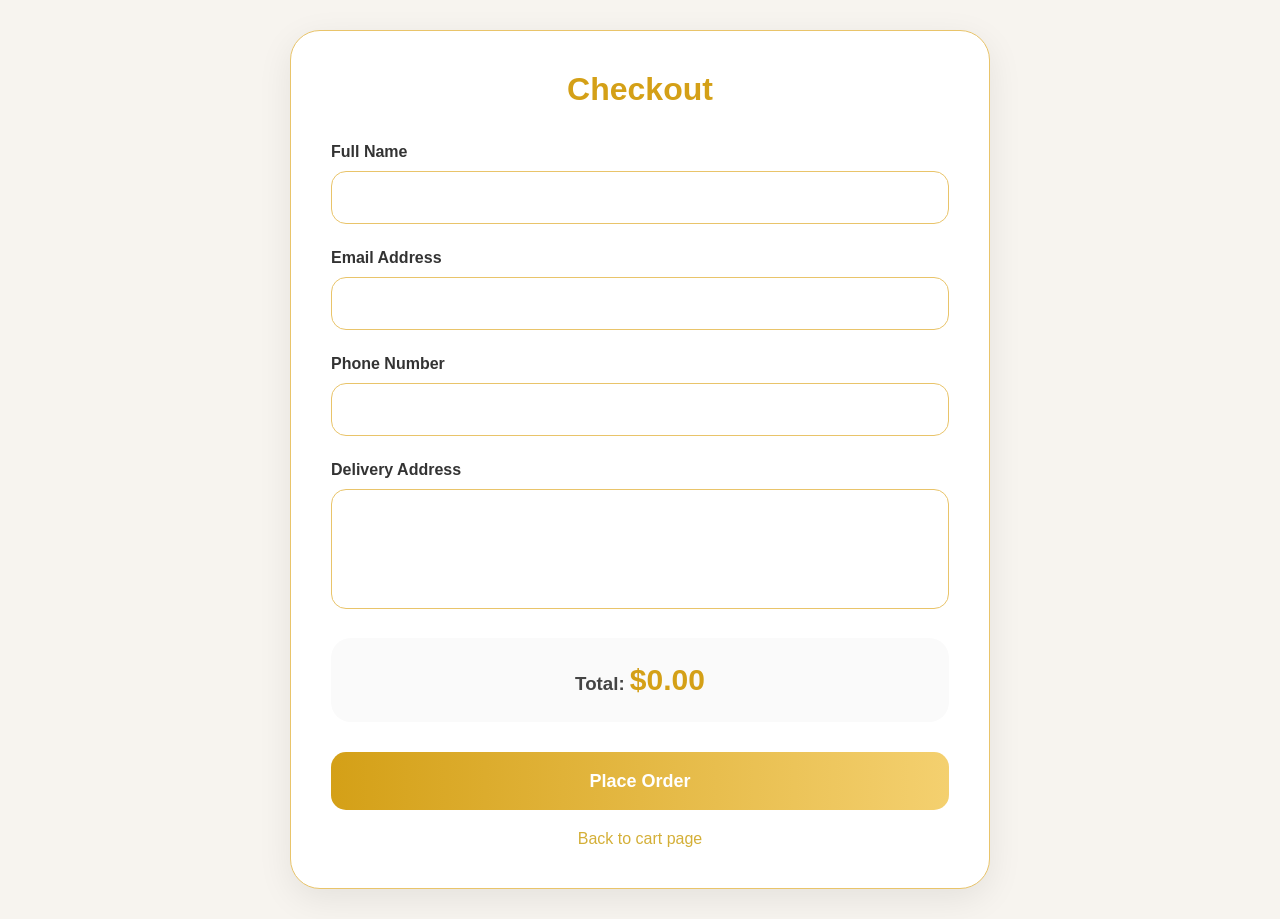
<file: HTML/checkout.html>
<!DOCTYPE html>
<html lang="en">

<head>
    <meta charset="UTF-8">
    <meta name="viewport" content="width=device-width, initial-scale=1.0">
    <title>Checkout</title>

    <link rel="stylesheet" href="../CSS/checkout.css">
</head>

<body>

    <div class="checkout-container">

        <h1>Checkout</h1>

        <form id="checkoutForm">

            <div class="input-group">
                <label>Full Name</label>
                <input type="text" id="name" required>
            </div>

            <div class="input-group">
                <label>Email Address</label>
                <input type="email" id="email" required>
            </div>

            <div class="input-group">
                <label>Phone Number</label>
                <input type="text" id="phone" required>
            </div>

            <div class="input-group">
                <label>Delivery Address</label>
                <textarea id="address" required></textarea>
            </div>

            <div class="order-summary">

                <h3>Total:
                    <span id="totalPrice">$0</span>
                </h3>

            </div>

            <button class="place-order-btn">
                Place Order
            </button>


            <div class="redirect">
                <a href="./cart.html">Back to cart page</a>
            </div>
        </form>



    </div>

    <div id="toast"></div>


    <script src="../js/checkout.js"></script>
    <script src="../js/theme.js"></script>

</body>

</html>
</file>
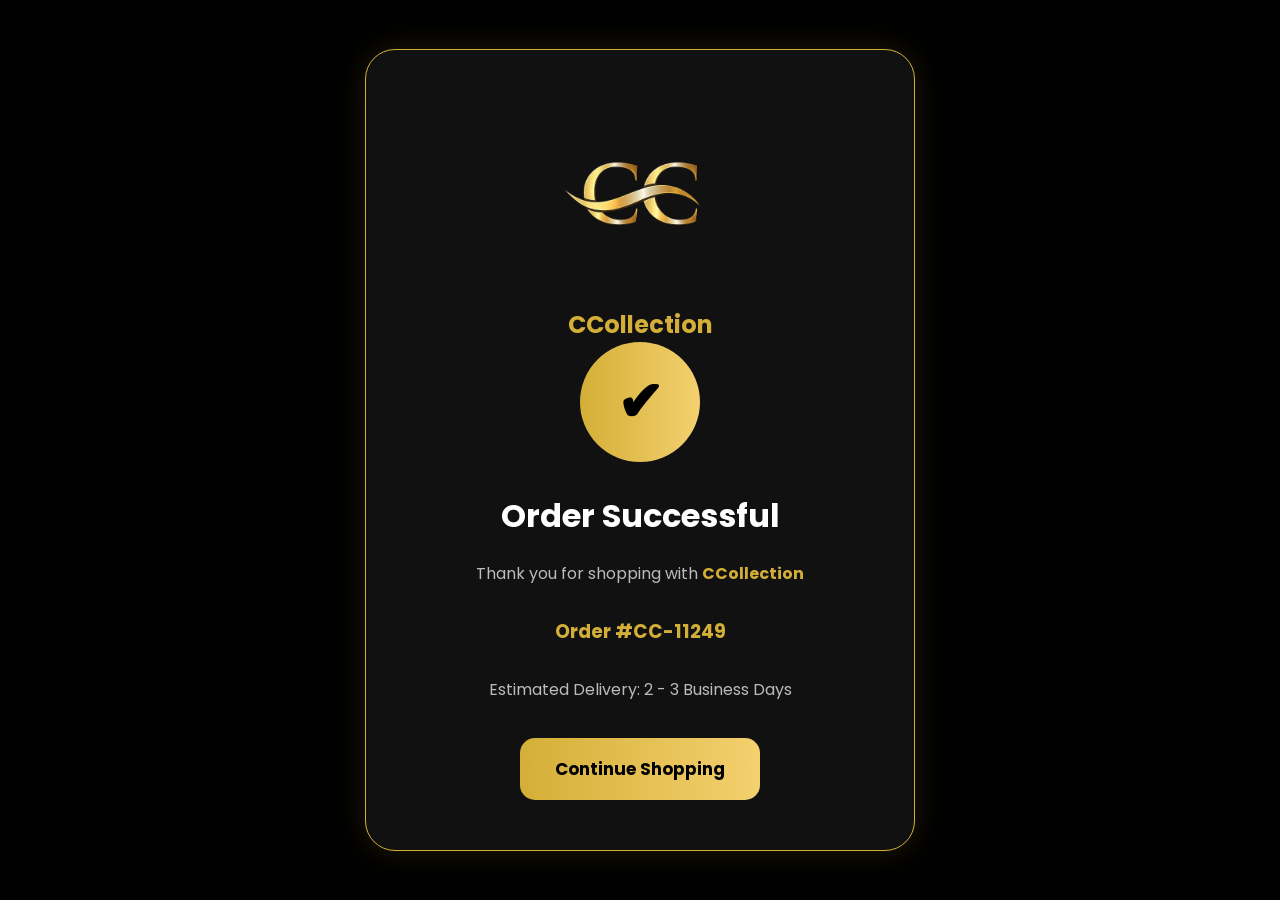
<file: HTML/success.html>
<!DOCTYPE html>
<html lang="en">

<head>
    <meta charset="UTF-8">
    <meta name="viewport" content="width=device-width, initial-scale=1.0">

    <title>Order Successful</title>

    <link href="https://fonts.googleapis.com/css2?family=Poppins:wght@300;400;500;600;700&display=swap"
        rel="stylesheet">

    <link rel="stylesheet" href="../CSS/success.css">
</head>

<body>

    <div class="success-card">

        <img src="../multimedia/collection.png" alt="" width="200px">
        <h2>CCollection</h2>

        <div class="check-icon">
            ✔
        </div>

        <h1>Order Successful</h1>

        <p>
            Thank you for shopping with
            <span>CCollection</span>
        </p>

        <h3 id="orderNumber"></h3>

        <p class="delivery">
            Estimated Delivery:
            2 - 3 Business Days
        </p>

        <button onclick="goHome()">
            Continue Shopping
        </button>

    </div>

    <script src="../js/success.js"></script>
    <script src="../js/theme.js"></script>

</body>

</html>
</file>
<file: CSS/checkout.css>
*  {
    margin: 0;
    padding: 0;
    box-sizing: border-box;
    font-family: Poppins, sans-serif;
}

body {
    background: #f7f4ef;
    min-height: 100vh;

    display: flex;
    justify-content: center;
    align-items: center;

    padding: 30px;
    transition: .4s;
}

/* LIGHT THEME */

.checkout-container {
    width: 100%;
    max-width: 700px;

    background: white;
    border: 1px solid #e9c46a;
    border-radius: 30px;

    padding: 40px;

    box-shadow:
        0 10px 35px
        rgba(0, 0, 0, .08);

    transition: .4s;
}

.checkout-container h1 {
    text-align: center;
    color: #d4a017;
    margin-bottom: 35px;
}

.input-group {
    margin-bottom: 25px;
}

.input-group label {
    display: block;
    margin-bottom: 10px;

    color: #333;
    font-weight: 600;
}

.input-group input,
.input-group textarea {
    width: 100%;
    padding: 18px;

    border: 1px solid #e9c46a;
    border-radius: 15px;

    outline: none;

    background: white;
    color: #333;

    transition: .3s;
}

.input-group input:focus,
.input-group textarea:focus {
    box-shadow:
        0 0 12px
        rgba(212, 160, 23, .25);
}

textarea {
    height: 120px;
    resize: none;
}

.order-summary {
    background: #fafafa;
    border-radius: 20px;

    padding: 25px;
    margin-bottom: 30px;

    text-align: center;
}

.order-summary h3 {
    color: #444;
}

.order-summary span {
    color: #d4a017;
    font-size: 30px;
}

.place-order-btn {
    width: 100%;
    height: 58px;

    border: none;
    border-radius: 15px;

    background:
        linear-gradient(
            to right,
            #d4a017,
            #f4d06f
        );

    color: white;
    font-size: 18px;
    font-weight: 600;

    cursor: pointer;
    transition: .3s;
}

.place-order-btn:hover {
    transform: translateY(-3px);

    box-shadow:
        0 8px 20px
        rgba(212, 160, 23, .3);
}

/* DARK THEME */

body.dark-theme {
    background: #000;
}

body.dark-theme .checkout-container {
    background: #111;
    border: 1px solid #d4a017;

    box-shadow:
        0 0 25px
        rgba(212, 160, 23, .15);
}

body.dark-theme h1,
body.dark-theme label {
    color: white;
}

body.dark-theme input,
body.dark-theme textarea {
    background: #1b1b1b;
    border: 1px solid #333;
    color: white;
}

body.dark-theme .order-summary {
    background: #1b1b1b;
}

body.dark-theme .order-summary h3 {
    color: white;
}

body.dark-theme .order-summary span {
    color: #f4d06f;
}

/* TOAST */

#toast {
    position: fixed;
    top: 30px;
    right: 30px;

    background:
        linear-gradient(
            to right,
            #d4a017,
            #f4d06f
        );

    color: black;

    padding: 15px 25px;

    border-radius: 12px;

    font-weight: 600;

    display: none;
}

#checkoutForm a {
    color: #d4af37;
    text-decoration: none;

}

.redirect{
    display: flex;
    justify-content: center;
    margin-top: 20px;
}

#checkoutForm a:hover{
    text-decoration: underline;
}
</file>
<file: CSS/success.css>
* {
    margin: 0;
    padding: 0;
    box-sizing: border-box;
    font-family: Poppins, sans-serif;
}

body {
    background: #000;
    min-height: 100vh;

    display: flex;
    justify-content: center;
    align-items: center;

    padding: 20px;
}

.success-card {
    width: 100%;
    max-width: 550px;

    background: #111;
    border: 1px solid #d4af37;

    border-radius: 30px;

    padding: 50px 35px;

    text-align: center;

    box-shadow:
        0 0 30px
        rgba(212, 175, 55, .15);
}

.success-card h2{
    color: #d4af37;
}

.check-icon {
    width: 120px;
    height: 120px;

    margin: auto;
    margin-bottom: 30px;

    border-radius: 50%;

    display: flex;
    justify-content: center;
    align-items: center;

    background:
        linear-gradient(
            to right,
            #d4af37,
            #f4d06f
        );

    color: black;
    font-size: 55px;
    font-weight: bold;
}

.success-card h1 {
    color: white;
    margin-bottom: 20px;
}

.success-card p {
    color: #bbb;
    line-height: 1.7;
}

.success-card span {
    color: #d4af37;
    font-weight: 700;
}

#orderNumber {
    color: #d4af37;
    margin: 30px 0;
}

.delivery {
    margin-bottom: 35px;
}

.success-card button {
    border: none;

    padding: 18px 35px;

    border-radius: 15px;

    background:
        linear-gradient(
            to right,
            #d4af37,
            #f4d06f
        );

    color: black;
    font-size: 17px;
    font-weight: 700;

    cursor: pointer;

    transition: .3s;
}

.success-card button:hover {
    transform: translateY(-4px);
}
</file>
